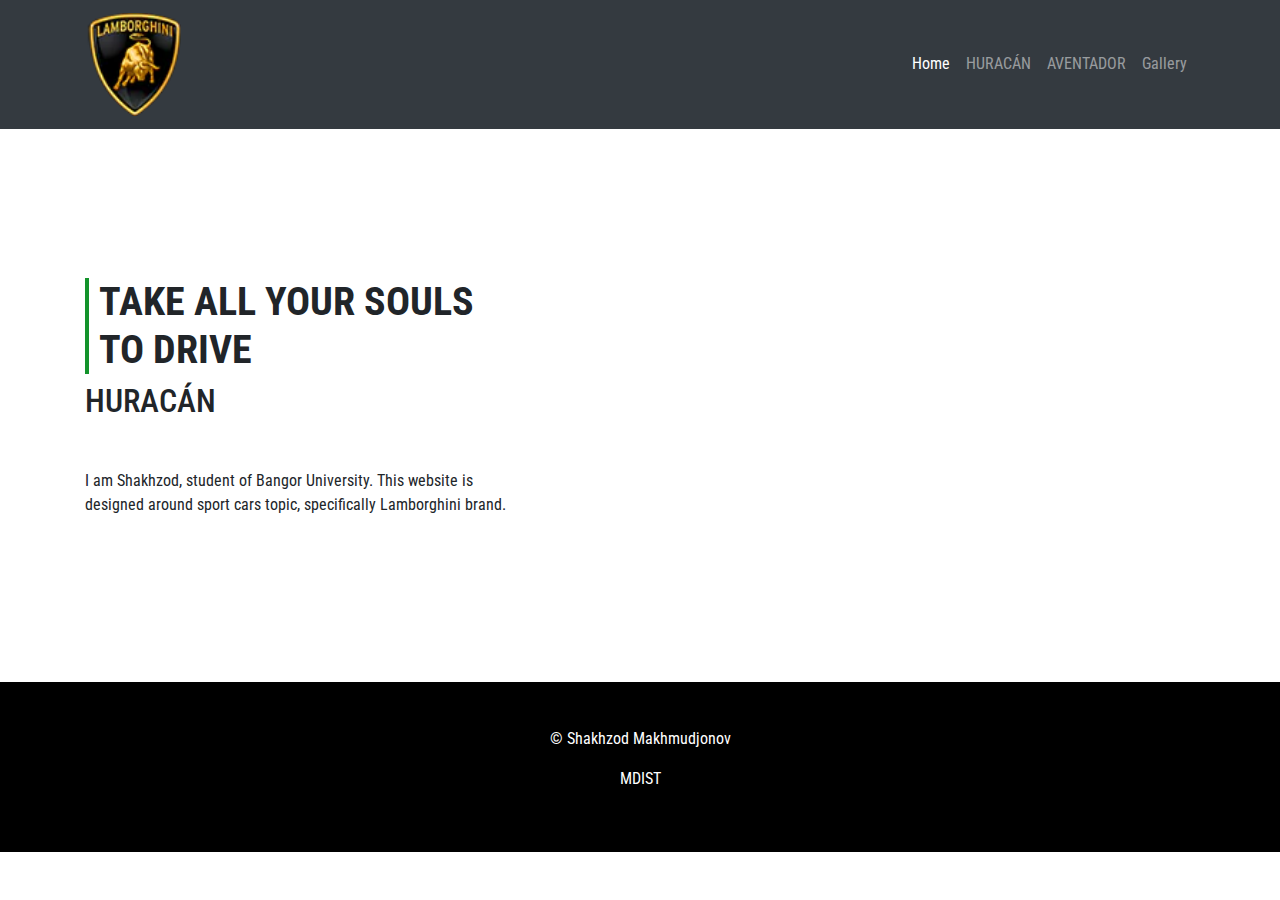
<file: index.html>
<!DOCTYPE html>
<html lang="en">
<head>

    <title>Home</title>

    <meta charset="UTF-8">
    <meta http-equiv="X-UA-Compatible" content="IE=edge">
    <meta name="viewport" content="width=device-width, initial-scale=1.0">

    <link rel="stylesheet" href="https://maxcdn.bootstrapcdn.com/bootstrap/4.0.0/css/bootstrap.min.css"
          integrity="sha384-Gn5384xqQ1aoWXA+058RXPxPg6fy4IWvTNh0E263XmFcJlSAwiGgFAW/dAiS6JXm" crossorigin="anonymous">

    <link rel="preconnect" href="https://fonts.googleapis.com">
    <link rel="preconnect" href="https://fonts.gstatic.com" crossorigin>
    <link href="https://fonts.googleapis.com/css2?family=Fredoka:wght@300;400;500;600;700&family=Lato:wght@100;300;400;700;900&family=M+PLUS+1p:wght@100;300;400;500;700;800;900&family=Montserrat:wght@100;200;300;400;500;600;700;800;900&family=Roboto+Condensed:ital,wght@0,300;0,400;0,700;1,300;1,400;1,700&family=Roboto:ital,wght@0,100;0,300;0,400;0,500;0,700;0,900;1,100;1,300;1,400;1,500;1,700;1,900&display=swap"
          rel="stylesheet">


    <link rel="stylesheet" href="./css/style.css">


    <meta content="sport cars, lamborghini, cars"
          name="description">

    <meta content="sport cars, lamborghini, cars" name="keywords">
</head>
<body>
<header>
    <nav class="navbar navbar-expand-sm bg-dark navbar-dark">
        <div class="container">
            <a class="navbar-brand" href="https://www.lamborghini.com/en-en">
                <img src="img/logo.webp" alt="lamborghini">
            </a>
            <button class="navbar-toggler" type="button" data-bs-toggle="collapse" data-bs-target="#collapsibleNavbar">
                <span class="navbar-toggler-icon"></span>
            </button>
            <div class="collapse navbar-collapse" id="collapsibleNavbar">
                <ul class="navbar-nav">
                    <li class="nav-item">
                        <a class="nav-link active" href="index.html">Home</a>
                    </li>
                    <li class="nav-item">
                        <a class="nav-link" href="huracan.html">HURACÁN</a>
                    </li>
                    <li class="nav-item">
                        <a class="nav-link" href="aventador.html">AVENTADOR</a>
                    </li>
                    <li class="nav-item">
                        <a class="nav-link" href="gallery.html">Gallery</a>
                    </li>
                </ul>
            </div>
        </div>
    </nav>
</header>

<main class="container pt-5 pb-5">

    <div class="row">

       <div class="col-lg-5">

            <h1>
                TAKE ALL YOUR SOULS<br>
                TO DRIVE
            </h1>

           <h2 class="mb-5">
               HURACÁN
           </h2>

           <p>
               I am Shakhzod, student of Bangor University. This website is designed around sport cars topic, specifically Lamborghini brand.
           </p>
       </div>

        <div class="col-lg-7">
            <iframe width="100%" height="450" src="https://www.youtube.com/embed/fKNdoxRld34" title="YouTube video player" frameborder="0" allow="accelerometer; autoplay; clipboard-write; encrypted-media; gyroscope; picture-in-picture" allowfullscreen></iframe>
        </div>

    </div>

</main>

<footer>

    <p>
        &copy; Shakhzod Makhmudjonov
    </p>

    <p>
        <a href="https://www.mdis.uz/" target="_blank">MDIST</a>
    </p>

</footer>

<script src="https://code.jquery.com/jquery-3.6.0.min.js"></script>
<script src="https://cdnjs.cloudflare.com/ajax/libs/popper.js/1.12.9/umd/popper.min.js"></script>
<script src="https://cdn.jsdelivr.net/npm/bootstrap@5.1.3/dist/js/bootstrap.bundle.min.js"></script>
</body>
</html>
</file>
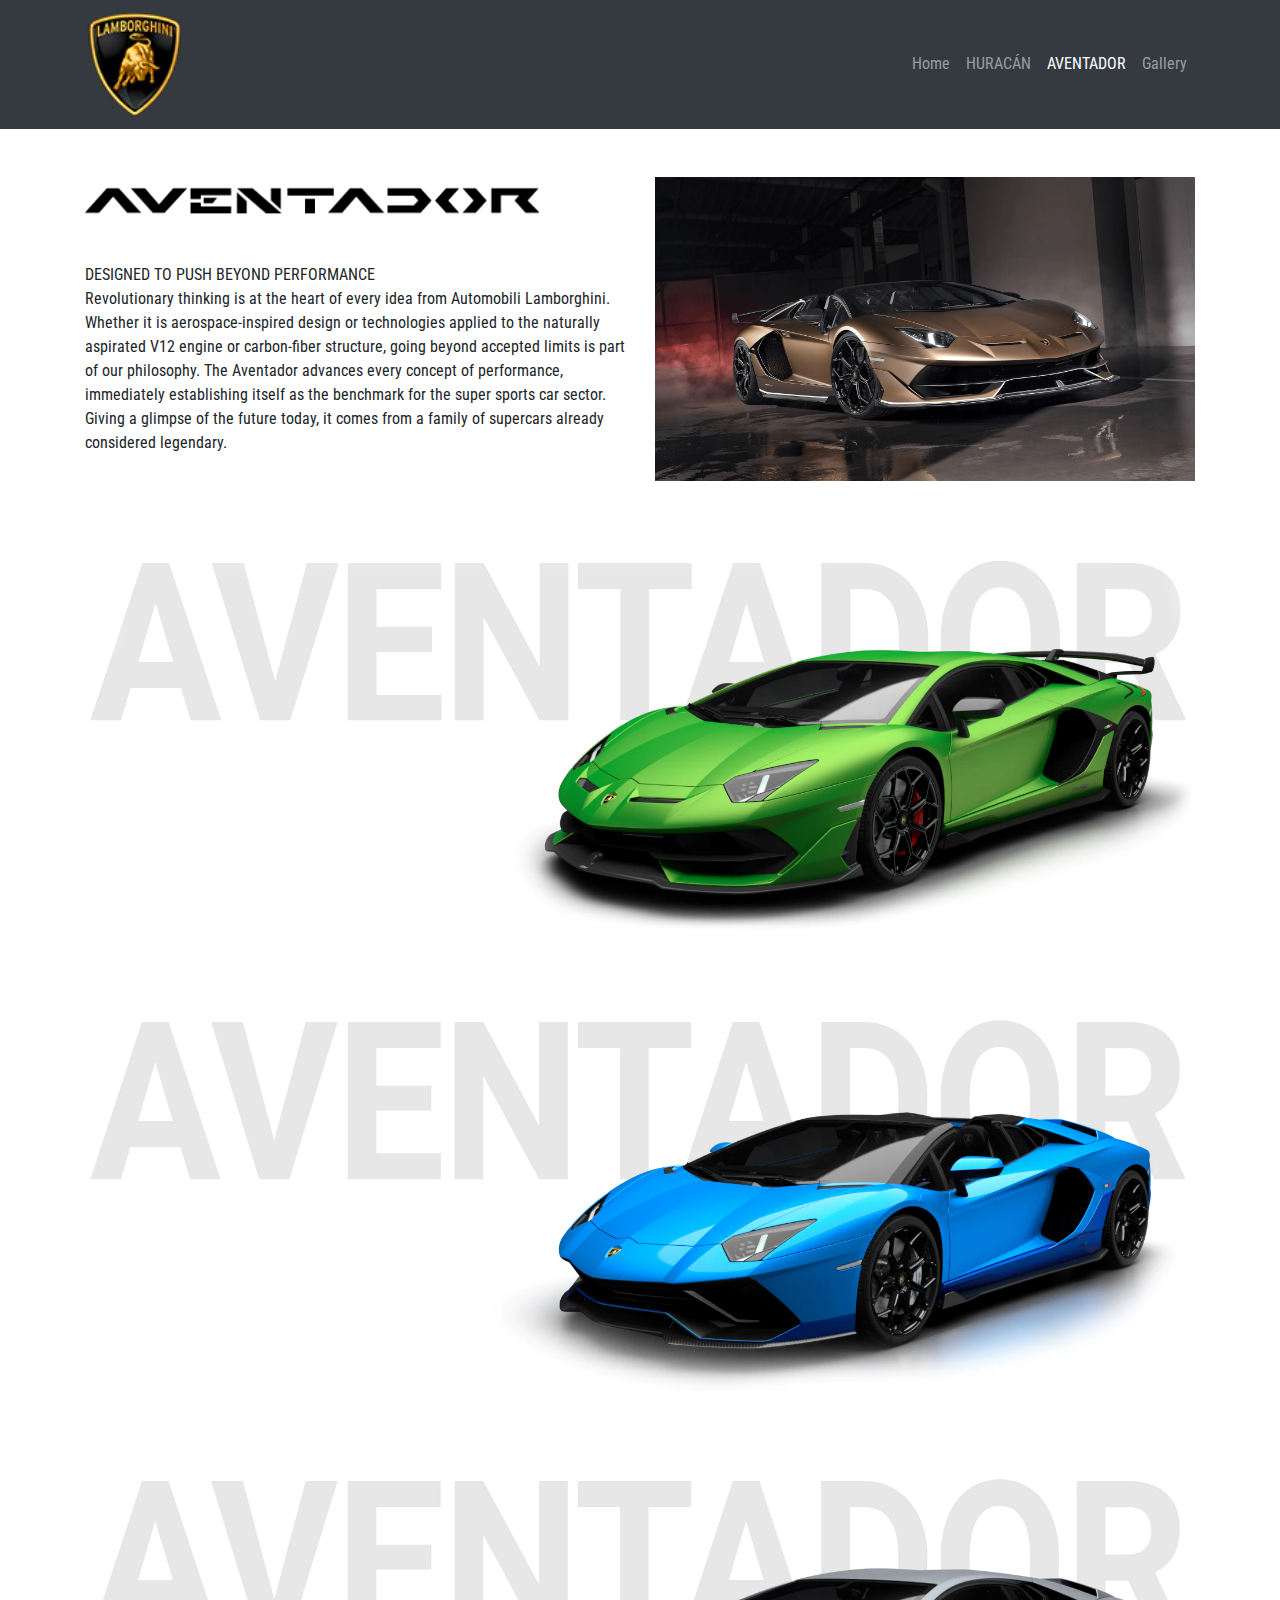
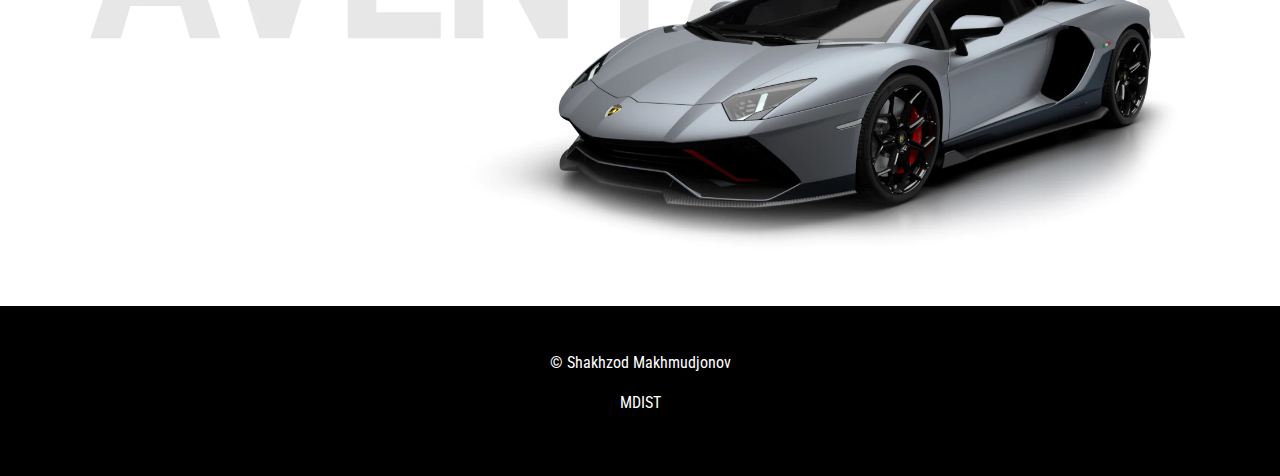
<file: aventador.html>
<!DOCTYPE html>
<html lang="en">
<head>

    <title>AVENTADOR</title>

    <meta charset="UTF-8">
    <meta http-equiv="X-UA-Compatible" content="IE=edge">
    <meta name="viewport" content="width=device-width, initial-scale=1.0">

    <link rel="stylesheet" href="https://maxcdn.bootstrapcdn.com/bootstrap/4.0.0/css/bootstrap.min.css"
          integrity="sha384-Gn5384xqQ1aoWXA+058RXPxPg6fy4IWvTNh0E263XmFcJlSAwiGgFAW/dAiS6JXm" crossorigin="anonymous">

    <link rel="preconnect" href="https://fonts.googleapis.com">
    <link rel="preconnect" href="https://fonts.gstatic.com" crossorigin>
    <link href="https://fonts.googleapis.com/css2?family=Fredoka:wght@300;400;500;600;700&family=Lato:wght@100;300;400;700;900&family=M+PLUS+1p:wght@100;300;400;500;700;800;900&family=Montserrat:wght@100;200;300;400;500;600;700;800;900&family=Roboto+Condensed:ital,wght@0,300;0,400;0,700;1,300;1,400;1,700&family=Roboto:ital,wght@0,100;0,300;0,400;0,500;0,700;0,900;1,100;1,300;1,400;1,500;1,700;1,900&display=swap"
          rel="stylesheet">


    <link rel="stylesheet" href="./css/style.css">


    <meta content="sport cars, lamborghini, cars"
          name="description">

    <meta content="sport cars, lamborghini, cars" name="keywords">
</head>
<body>
<header>
    <nav class="navbar navbar-expand-sm bg-dark navbar-dark">
        <div class="container">
            <a class="navbar-brand" href="https://www.lamborghini.com/en-en">
                <img src="img/logo.webp" alt="lamborghini">
            </a>
            <button class="navbar-toggler" type="button" data-bs-toggle="collapse" data-bs-target="#collapsibleNavbar">
                <span class="navbar-toggler-icon"></span>
            </button>
            <div class="collapse navbar-collapse" id="collapsibleNavbar">
                <ul class="navbar-nav">
                    <li class="nav-item">
                        <a class="nav-link" href="index.html">Home</a>
                    </li>
                    <li class="nav-item">
                        <a class="nav-link" href="huracan.html">HURACÁN</a>
                    </li>
                    <li class="nav-item">
                        <a class="nav-link active" href="aventador.html">AVENTADOR</a>
                    </li>
                    <li class="nav-item">
                        <a class="nav-link" href="gallery.html">Gallery</a>
                    </li>
                </ul>
            </div>
        </div>
    </nav>
</header>

<main class="container pt-5 pb-5">

    <div class="row">

        <div class="col-lg-6">

            <img src="img/aventador_logo.webp" class="img-responsive mb-5" alt="Aventador"/>

            <p>
                DESIGNED TO PUSH BEYOND PERFORMANCE<br>
                Revolutionary thinking is at the heart of every idea from Automobili Lamborghini. Whether it is
                aerospace-inspired design or technologies applied to the naturally aspirated V12 engine or carbon-fiber
                structure, going beyond accepted limits is part of our philosophy. The Aventador advances every concept
                of performance, immediately establishing itself as the benchmark for the super sports car sector. Giving
                a glimpse of the future today, it comes from a family of supercars already considered legendary.
            </p>
        </div>

        <div class="col-lg-6">
            <img src="img/aventador.webp" class="img-responsive" alt="Aventador"/>
        </div>

        <div class="col-lg-12">
            <img src="img/av_1.webp" class="img-responsive" alt="Aventador"/>
            <img src="img/av_2.webp" class="img-responsive" alt="Aventador"/>
            <img src="img/av_3.webp" class="img-responsive" alt="Aventador"/>
        </div>

    </div>

</main>

<footer>

    <p>
        &copy; Shakhzod Makhmudjonov
    </p>

    <p>
        <a href="https://www.mdis.uz/" target="_blank">MDIST</a>
    </p>

</footer>

<script src="https://code.jquery.com/jquery-3.6.0.min.js"></script>
<script src="https://cdnjs.cloudflare.com/ajax/libs/popper.js/1.12.9/umd/popper.min.js"></script>
<script src="https://cdn.jsdelivr.net/npm/bootstrap@5.1.3/dist/js/bootstrap.bundle.min.js"></script>
</body>
</html>
</file>
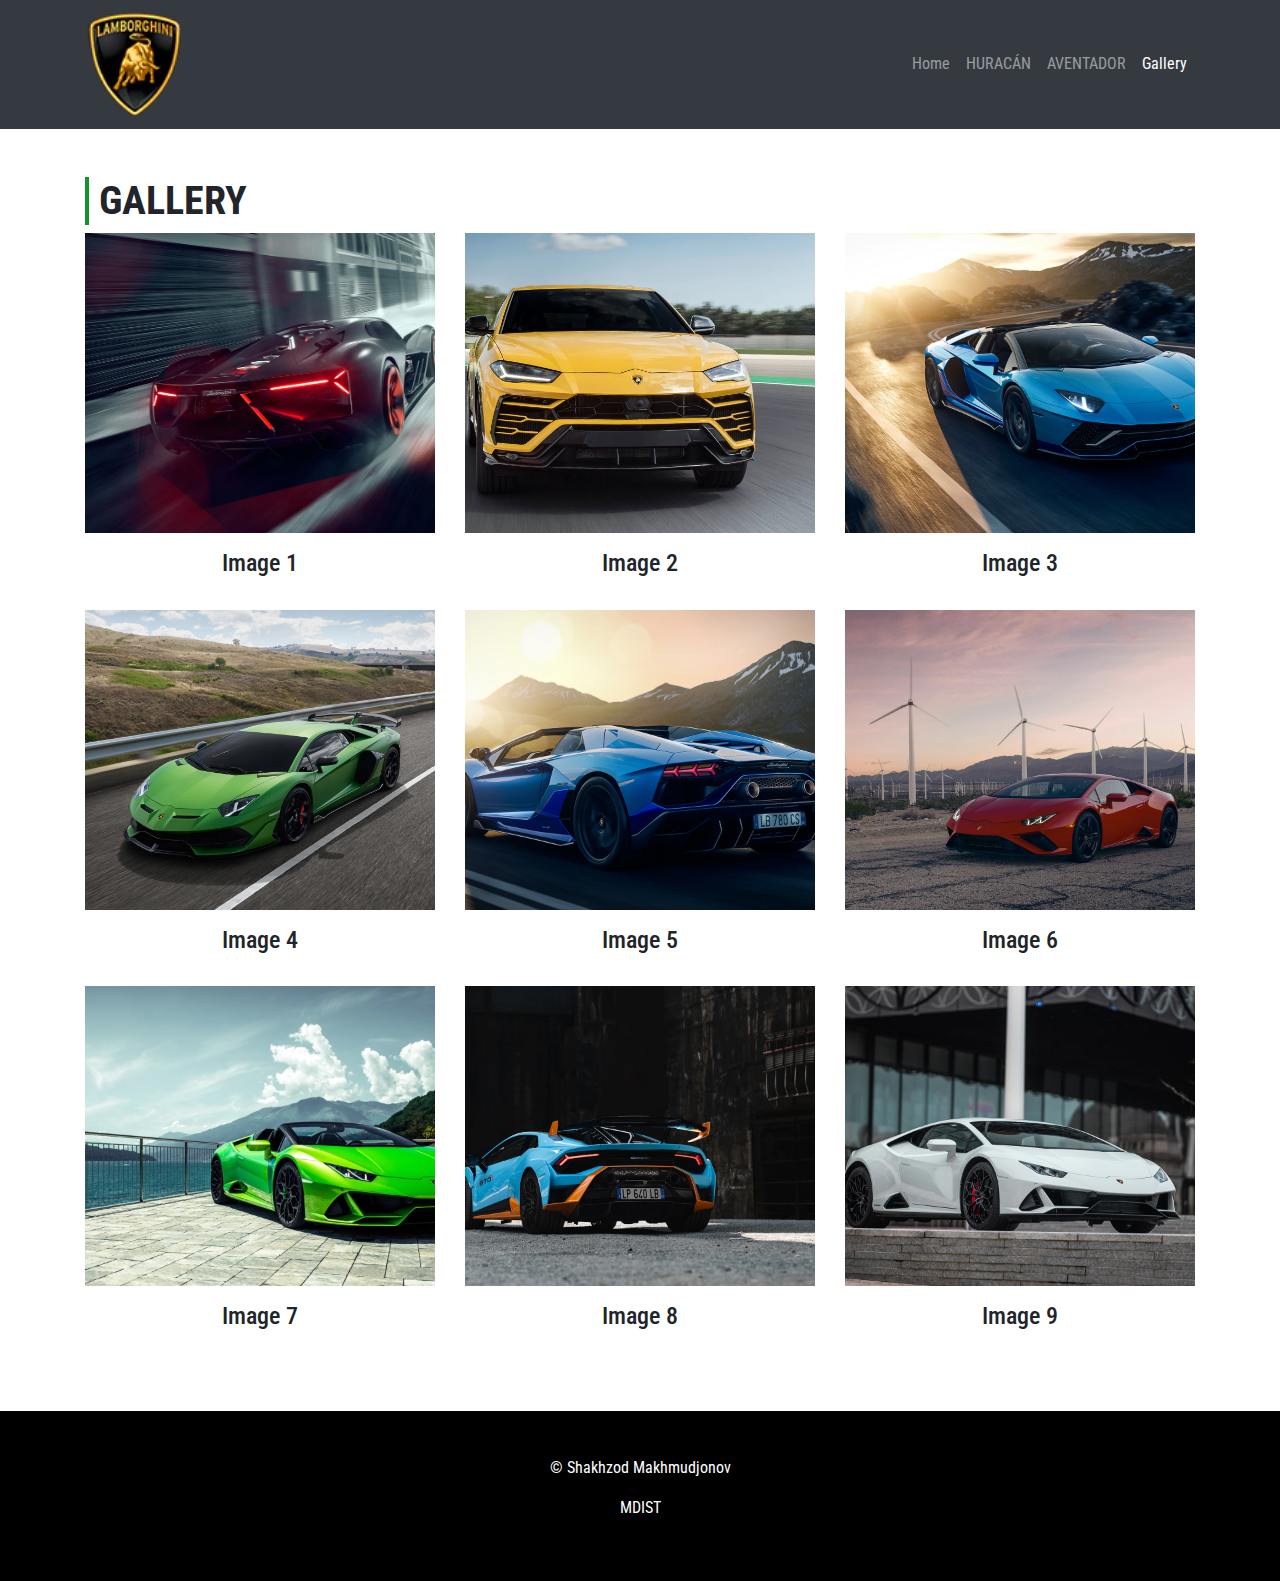
<file: gallery.html>
<!DOCTYPE html>
<html lang="en">
<head>

    <title>Home</title>

    <meta charset="UTF-8">
    <meta http-equiv="X-UA-Compatible" content="IE=edge">
    <meta name="viewport" content="width=device-width, initial-scale=1.0">

    <link rel="stylesheet" href="https://maxcdn.bootstrapcdn.com/bootstrap/4.0.0/css/bootstrap.min.css"
          integrity="sha384-Gn5384xqQ1aoWXA+058RXPxPg6fy4IWvTNh0E263XmFcJlSAwiGgFAW/dAiS6JXm" crossorigin="anonymous">

    <link rel="preconnect" href="https://fonts.googleapis.com">
    <link rel="preconnect" href="https://fonts.gstatic.com" crossorigin>
    <link href="https://fonts.googleapis.com/css2?family=Fredoka:wght@300;400;500;600;700&family=Lato:wght@100;300;400;700;900&family=M+PLUS+1p:wght@100;300;400;500;700;800;900&family=Montserrat:wght@100;200;300;400;500;600;700;800;900&family=Roboto+Condensed:ital,wght@0,300;0,400;0,700;1,300;1,400;1,700&family=Roboto:ital,wght@0,100;0,300;0,400;0,500;0,700;0,900;1,100;1,300;1,400;1,500;1,700;1,900&display=swap"
          rel="stylesheet">


    <link rel="stylesheet" href="./css/style.css">


    <meta content="sport cars, lamborghini, cars"
          name="description">

    <meta content="sport cars, lamborghini, cars" name="keywords">
</head>
<body>
<header>
    <nav class="navbar navbar-expand-sm bg-dark navbar-dark">
        <div class="container">
            <a class="navbar-brand" href="https://www.lamborghini.com/en-en">
                <img src="img/logo.webp" alt="lamborghini">
            </a>
            <button class="navbar-toggler" type="button" data-bs-toggle="collapse" data-bs-target="#collapsibleNavbar">
                <span class="navbar-toggler-icon"></span>
            </button>
            <div class="collapse navbar-collapse" id="collapsibleNavbar">
                <ul class="navbar-nav">
                    <li class="nav-item">
                        <a class="nav-link" href="index.html">Home</a>
                    </li>
                    <li class="nav-item">
                        <a class="nav-link" href="huracan.html">HURACÁN</a>
                    </li>
                    <li class="nav-item">
                        <a class="nav-link" href="aventador.html">AVENTADOR</a>
                    </li>
                    <li class="nav-item">
                        <a class="nav-link active" href="gallery.html">Gallery</a>
                    </li>
                </ul>
            </div>
        </div>
    </nav>
</header>

<main class="container pt-5 pb-5">

    <div class="row">

       <div class="col-lg-12">

            <h1>
                GALLERY
            </h1>

           <div id="header"></div>
           <div id="gallery" class="row row-cols-md-3"></div>

           <!---Modal -->
           <div class="modal fade" id="myModal">
               <div class="modal-dialog modal-lg modal-dialog-centered">
                   <div class="modal-content">

                       <!-- Modal Header -->
                       <div class="modal-header">
                           <h4 class="modal-title">Image Gallery with Carousel</h4>
                       </div>

                       <!-- Modal body -->
                       <div class="modal-body">

                           <!-- Carousel -->
                           <div id="demo" class="carousel slide" data-bs-ride="carousel">

                               <!-- Indicators/dots -->
                               <div id='divButton' class="carousel-indicators">

                               </div>

                               <!-- The slideshow/carousel -->
                               <div id='divSlide' class="carousel-inner">

                               </div>

                               <!-- Left and right controls/icons -->
                               <button class="carousel-control-prev" type="button" data-bs-target="#demo" data-bs-slide="prev">
                                   <span class="carousel-control-prev-icon"></span>
                               </button>
                               <button class="carousel-control-next" type="button" data-bs-target="#demo" data-bs-slide="next">
                                   <span class="carousel-control-next-icon"></span>
                               </button>
                           </div>

                           <!---End Carousel -->
                       </div>

                   </div>
               </div>
           </div>

       </div>



    </div>

</main>

<footer>

    <p>
        &copy; Shakhzod Makhmudjonov
    </p>

    <p>
        <a href="https://www.mdis.uz/" target="_blank">MDIST</a>
    </p>

</footer>

<script src="https://code.jquery.com/jquery-3.6.0.min.js"></script>
<script src="https://cdnjs.cloudflare.com/ajax/libs/popper.js/1.12.9/umd/popper.min.js"></script>
<script src="https://cdn.jsdelivr.net/npm/bootstrap@5.1.3/dist/js/bootstrap.bundle.min.js"></script>
<script src="js/script.js"></script>
</body>
</html>
</file>
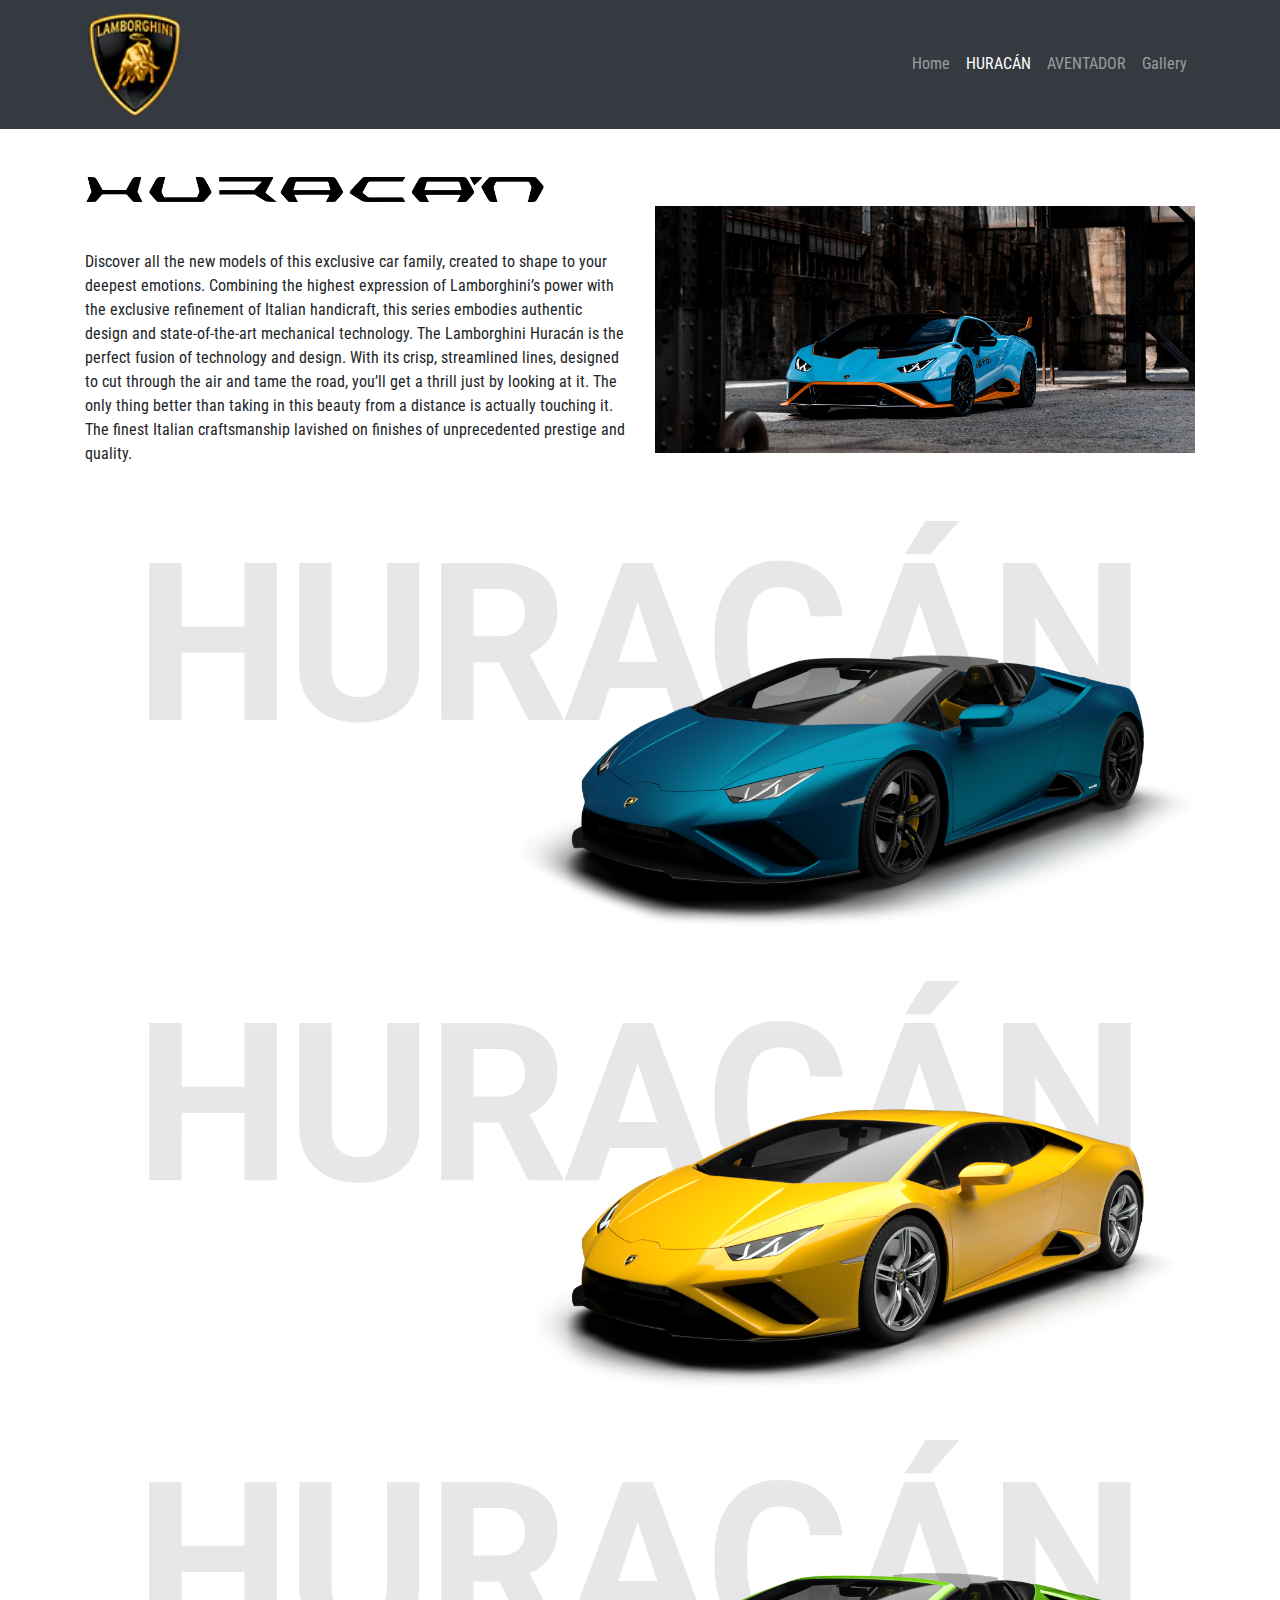
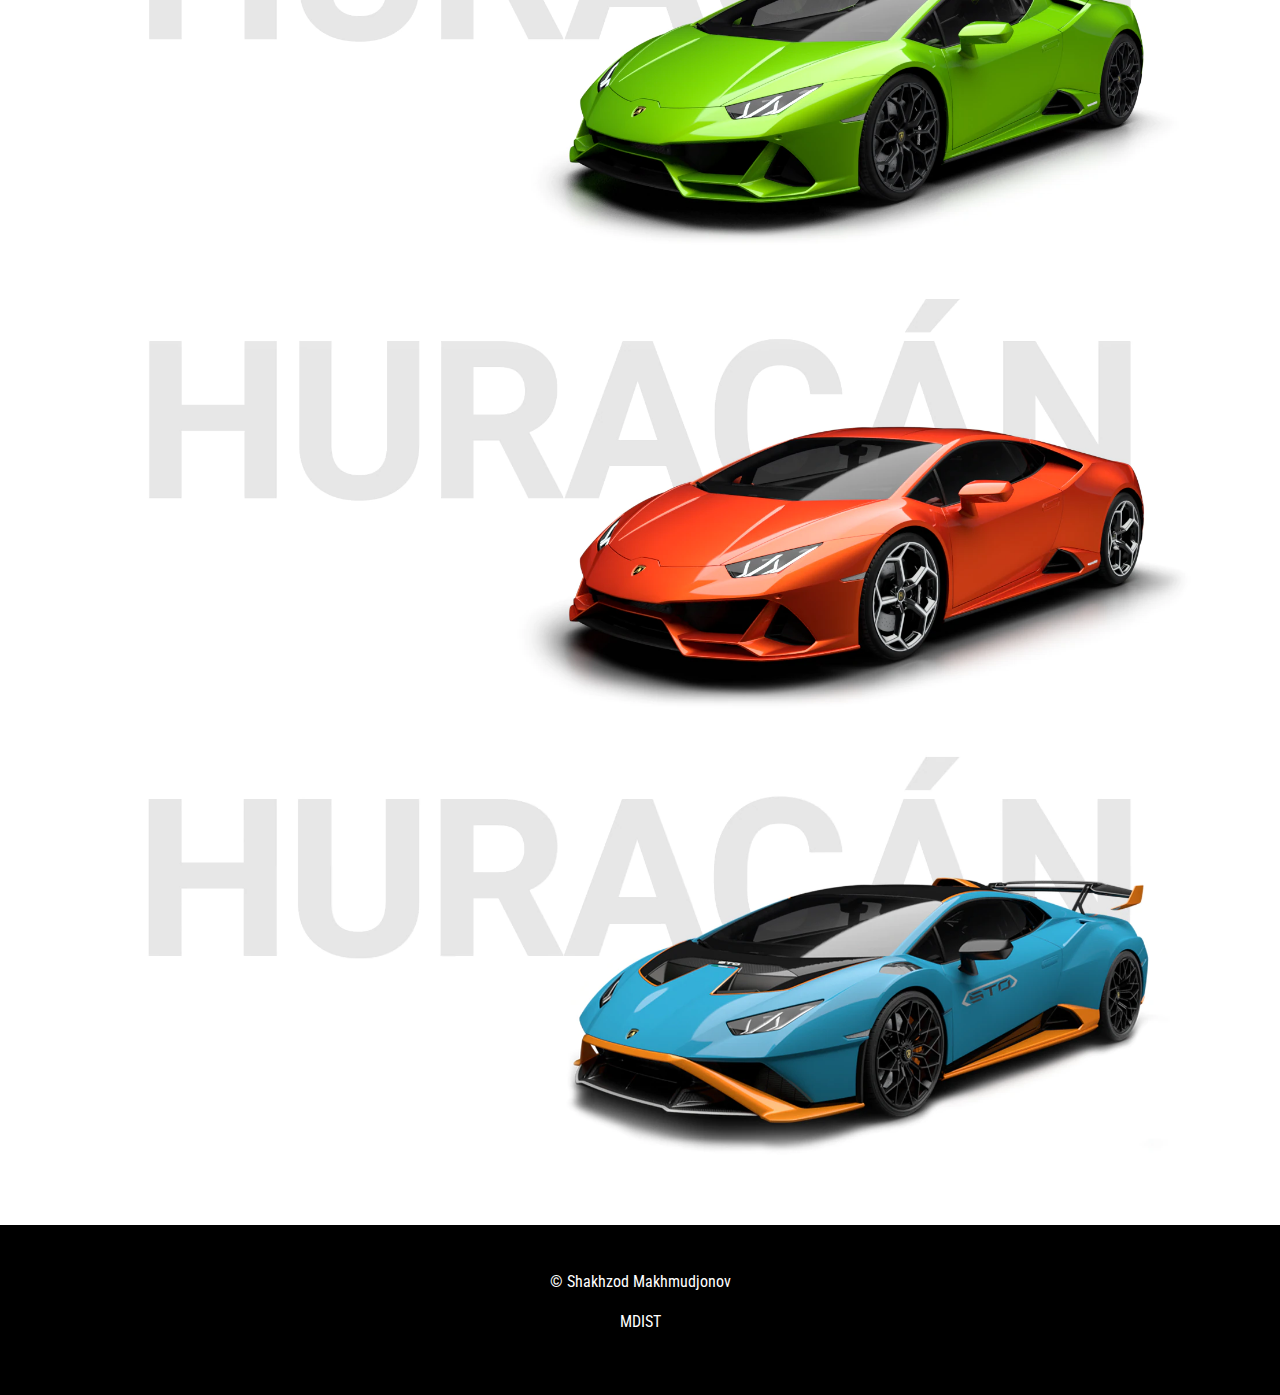
<file: huracan.html>
<!DOCTYPE html>
<html lang="en">
<head>

    <title>HURACÁN</title>

    <meta charset="UTF-8">
    <meta http-equiv="X-UA-Compatible" content="IE=edge">
    <meta name="viewport" content="width=device-width, initial-scale=1.0">

    <link rel="stylesheet" href="https://maxcdn.bootstrapcdn.com/bootstrap/4.0.0/css/bootstrap.min.css"
          integrity="sha384-Gn5384xqQ1aoWXA+058RXPxPg6fy4IWvTNh0E263XmFcJlSAwiGgFAW/dAiS6JXm" crossorigin="anonymous">

    <link rel="preconnect" href="https://fonts.googleapis.com">
    <link rel="preconnect" href="https://fonts.gstatic.com" crossorigin>
    <link href="https://fonts.googleapis.com/css2?family=Fredoka:wght@300;400;500;600;700&family=Lato:wght@100;300;400;700;900&family=M+PLUS+1p:wght@100;300;400;500;700;800;900&family=Montserrat:wght@100;200;300;400;500;600;700;800;900&family=Roboto+Condensed:ital,wght@0,300;0,400;0,700;1,300;1,400;1,700&family=Roboto:ital,wght@0,100;0,300;0,400;0,500;0,700;0,900;1,100;1,300;1,400;1,500;1,700;1,900&display=swap"
          rel="stylesheet">


    <link rel="stylesheet" href="./css/style.css">


    <meta content="sport cars, lamborghini, cars"
          name="description">

    <meta content="sport cars, lamborghini, cars" name="keywords">
</head>
<body>
<header>
    <nav class="navbar navbar-expand-sm bg-dark navbar-dark">
        <div class="container">
            <a class="navbar-brand" href="https://www.lamborghini.com/en-en">
                <img src="img/logo.webp" alt="lamborghini">
            </a>
            <button class="navbar-toggler" type="button" data-bs-toggle="collapse" data-bs-target="#collapsibleNavbar">
                <span class="navbar-toggler-icon"></span>
            </button>
            <div class="collapse navbar-collapse" id="collapsibleNavbar">
                <ul class="navbar-nav">
                    <li class="nav-item">
                        <a class="nav-link" href="index.html">Home</a>
                    </li>
                    <li class="nav-item">
                        <a class="nav-link active" href="huracan.html">HURACÁN</a>
                    </li>
                    <li class="nav-item">
                        <a class="nav-link" href="aventador.html">AVENTADOR</a>
                    </li>
                    <li class="nav-item">
                        <a class="nav-link" href="gallery.html">Gallery</a>
                    </li>
                </ul>
            </div>
        </div>
    </nav>
</header>

<main class="container pt-5 pb-5">

    <div class="row">

        <div class="col-lg-6">

            <img src="img/huracan_logo.webp" class="img-responsive mb-5" alt="Huracan"/>

            <p>
                Discover all the new models of this exclusive car family, created to shape to your deepest emotions.
                Combining the highest expression of Lamborghini’s power with the exclusive refinement of Italian
                handicraft, this series embodies authentic design and state-of-the-art mechanical technology. The
                Lamborghini Huracán is the perfect fusion of technology and design. With its crisp, streamlined lines,
                designed to cut through the air and tame the road, you’ll get a thrill just by looking at it. The only
                thing better than taking in this beauty from a distance is actually touching it. The finest Italian
                craftsmanship lavished on finishes of unprecedented prestige and quality.
            </p>
        </div>

        <div class="col-lg-6">
            <img src="img/huracan.jpg" class="img-responsive" alt="Huracan"/>
        </div>

        <div class="col-lg-12">
            <img src="img/huracan_1.webp" class="img-responsive" alt="Huracan"/>
            <img src="img/huracan_2.webp" class="img-responsive" alt="Huracan"/>
            <img src="img/huracan_3.webp" class="img-responsive" alt="Huracan"/>
            <img src="img/huracan_4.webp" class="img-responsive" alt="Huracan"/>
            <img src="img/huracan_5.webp" class="img-responsive" alt="Huracan"/>
        </div>

    </div>

</main>

<footer>

    <p>
        &copy; Shakhzod Makhmudjonov
    </p>

    <p>
        <a href="https://www.mdis.uz/" target="_blank">MDIST</a>
    </p>

</footer>

<script src="https://code.jquery.com/jquery-3.6.0.min.js"></script>
<script src="https://cdnjs.cloudflare.com/ajax/libs/popper.js/1.12.9/umd/popper.min.js"></script>
<script src="https://cdn.jsdelivr.net/npm/bootstrap@5.1.3/dist/js/bootstrap.bundle.min.js"></script>
</body>
</html>
</file>
<file: css/style.css>
* {
    box-sizing: border-box;
    padding: 0;
    margin: 0;
}

body {
    font-family: 'Roboto Condensed', sans-serif;
}

h1 {
    font-weight: bold;
    padding-left: 10px;
    border-left: 4px solid #13932b;
}

.row {
    align-items: center;
}

footer {
    padding: 45px 0;
    background: #000;
    color: #FFF;
}

.main-header {
    padding: 45px 0;
}

.navbar-brand img {
    width: 100px;
}

footer a {
    color: #FFF;
}

.navbar > .container {
    display: flex;
    align-items: center;
}

.navbar-expand-sm .navbar-collapse {
    justify-content: end;
}

div#divButton > button {
    width: 10px;
    height: 10px;
    display: block;
    border-radius: 50%;
    margin: 0 10px;
    border: 0;
    opacity: 0.5;
    cursor: pointer;
}

div#divButton > button.active {
    background: #181733;
    opacity: 1;
}

div#divButton > button:hover {
    opacity: 1;
}

button.carousel-control-next, button.carousel-control-prev {
    background: transparent;
    border: 0;
}

footer {
    text-align: center;
}

.img-responsive {
    max-width: 100%;
}

main img {
    transition: 400ms;
}

main img:hover {
    transform: translateY(-15px);
}

.modal img:hover {
    transform: none;
}

div#gallery img {
    width: 100%;
    height: 300px;
    object-fit: cover;
}
</file>
